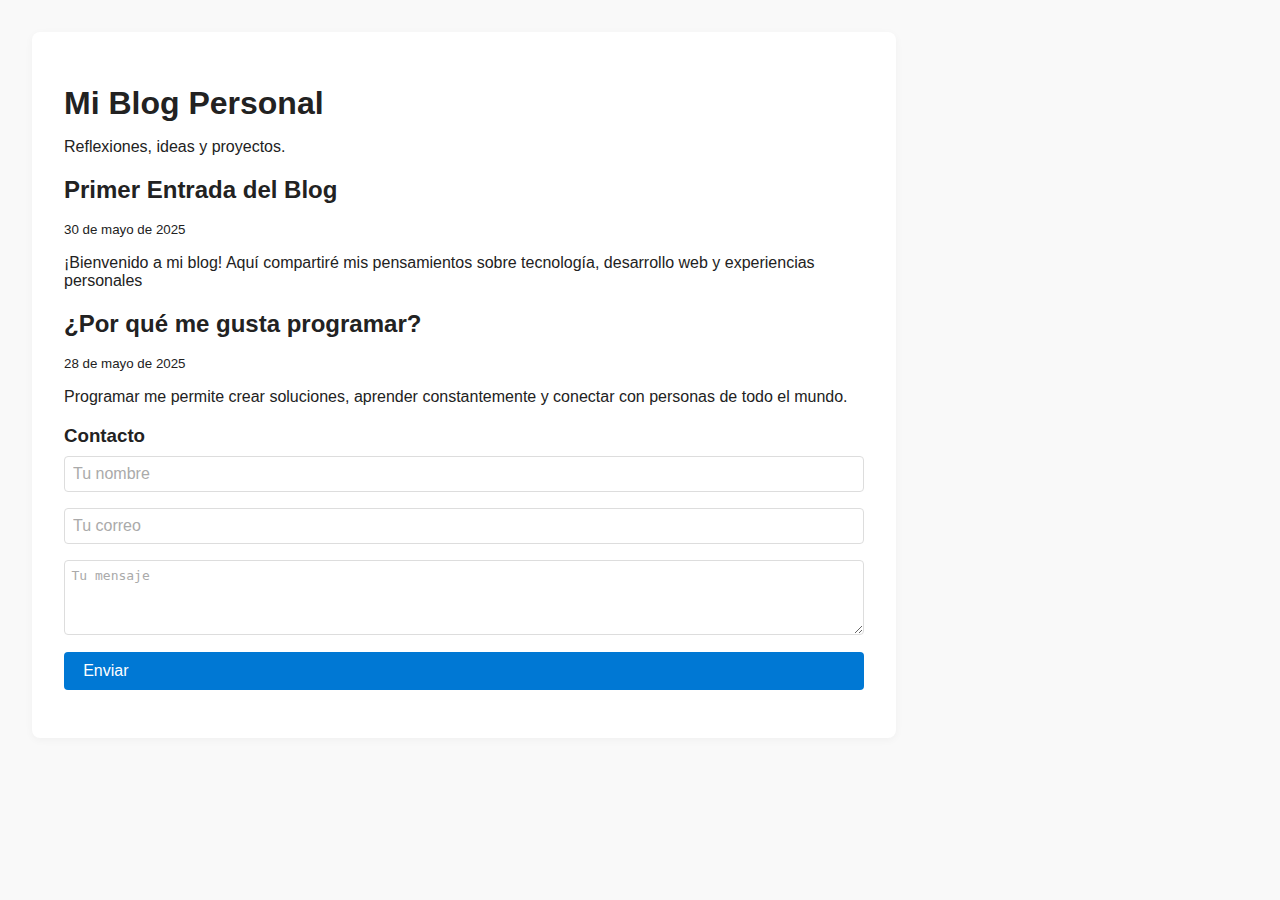
<file: index.html>
<!DOCTYPE html>
<html lang="es">
<head>
    <meta charset="UTF-8">
    <meta name="viewport" content="width=device-width, initial-scale=1.0">
    <title>Mi Blog Personal</title>
    <link rel="stylesheet" href="estilos.css">
</head>
<body>
    <div class="container">
        <header>
            <h1>Mi Blog Personal</h1>
            <p>Reflexiones, ideas y proyectos.</p>
        </header>
        <article>
            <h2>Primer Entrada del Blog</h2>
            <p><small>30 de mayo de 2025</small></p>
            <p>
                ¡Bienvenido a mi blog! Aquí compartiré mis pensamientos sobre tecnología, desarrollo web y experiencias personales
            </p>
        </article>
        <article>
            <h2>¿Por qué me gusta programar?</h2>
            <p><small>28 de mayo de 2025</small></p>
            <p>
                Programar me permite crear soluciones, aprender constantemente y conectar con personas de todo el mundo.
            </p>
        </article>
        <section>
            <h3>Contacto</h3>
            <form>
                <input type="text" placeholder="Tu nombre" required>
                <input type="email" placeholder="Tu correo" required>
                <textarea placeholder="Tu mensaje" rows="4" required></textarea>
                <input type="submit" value="Enviar">
            </form>
        </section>
    </div>
</body>
</html>
</file>
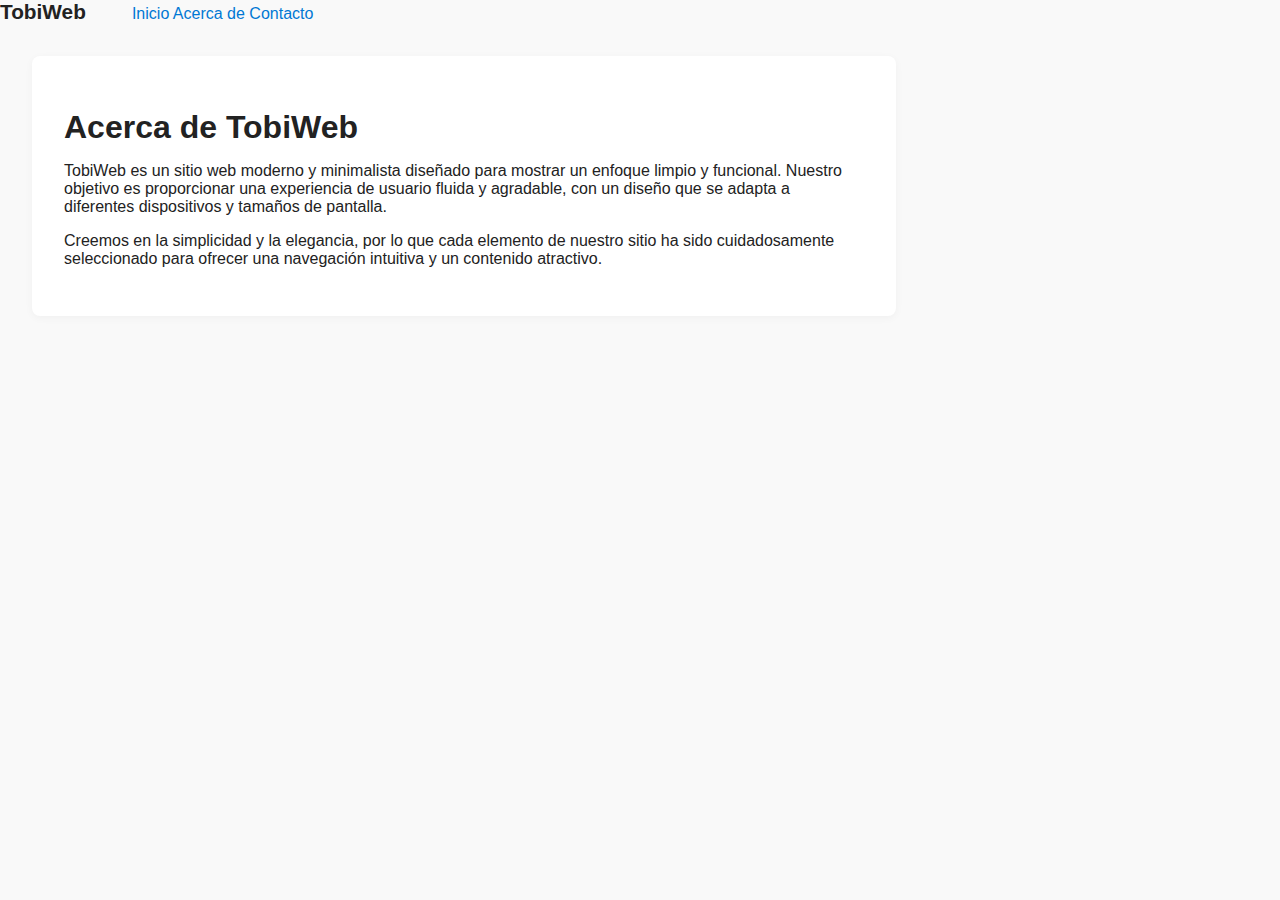
<file: acerca.html>
<!DOCTYPE html>
<html lang="es">
<head>
    <meta charset="UTF-8">
    <meta name="viewport" content="width=device-width, initial-scale=1.0">
    <title>TobiWeb - Acerca</title>
    <link href="estilos.css" rel="stylesheet" />
</head>
<body>
    <nav>
        <span class="logo" style="font-weight:700; font-size:1.3em; margin-right:2em;">TobiWeb</span>
        <a href="index.html">Inicio</a>
        <a href="acerca.html">Acerca de</a>
        <a href="contacto.html">Contacto</a>
    </nav>
    <div class="container">
        <div class="card">
            <h1>Acerca de TobiWeb</h1>
            <p>
                TobiWeb es un sitio web moderno y minimalista diseñado para mostrar
                un enfoque limpio y funcional. Nuestro objetivo es proporcionar una
                experiencia de usuario fluida y agradable, con un diseño que se adapta
                a diferentes dispositivos y tamaños de pantalla.
            </p>
            <p>
                Creemos en la simplicidad y la elegancia, por lo que cada elemento
                de nuestro sitio ha sido cuidadosamente seleccionado para ofrecer
                una navegación intuitiva y un contenido atractivo.
            </p>
        </div>
    </div>
</body>
</html>
</file>
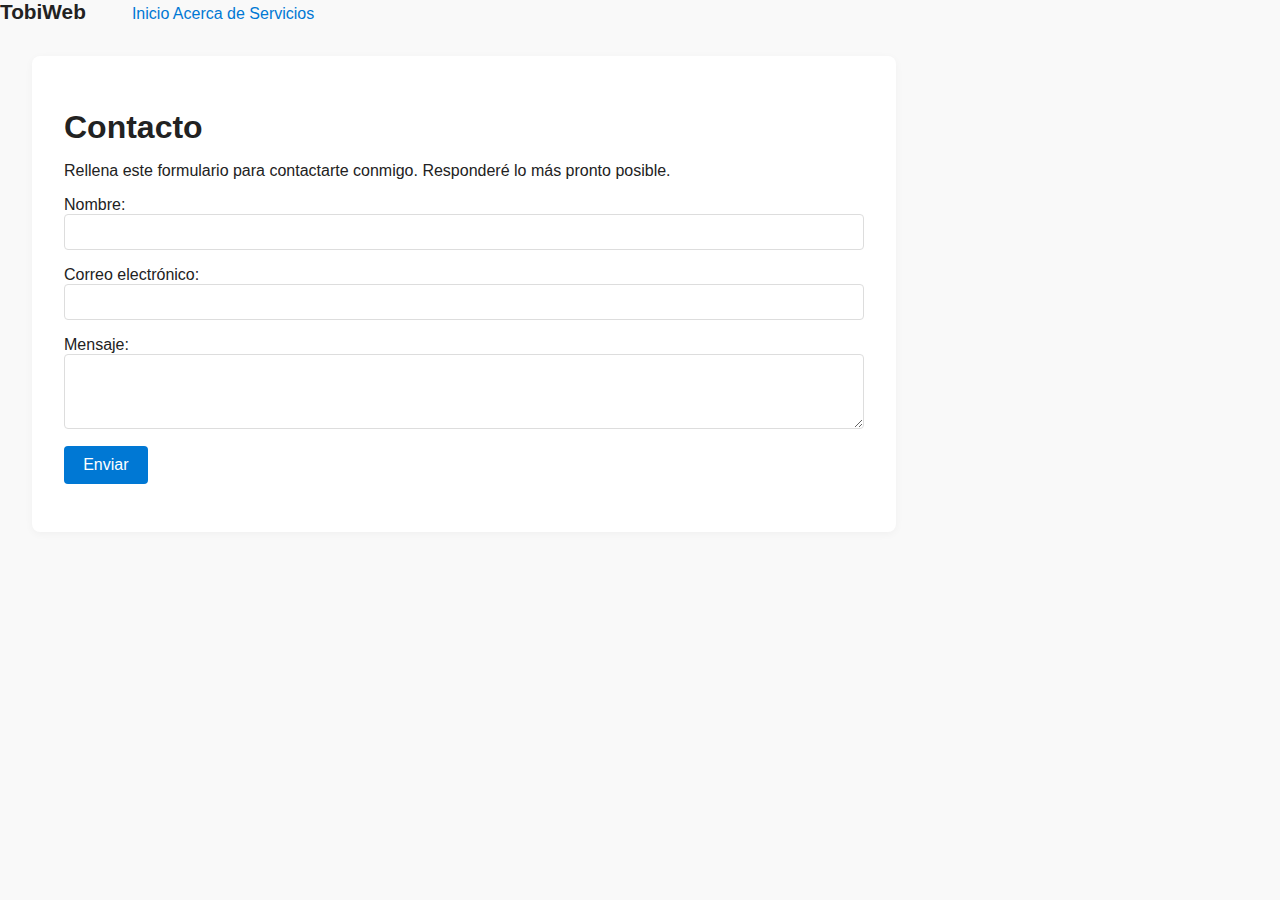
<file: contacto.html>
<!DOCTYPE html>
<html lang="es">

<head>
    <meta charset="UTF-8">
    <meta name="viewport" content="width=device-width, initial-scale=1.0">
    <title>TobiWeb - Contacto</title>
    <link href="estilos.css" rel="stylesheet" />
</head>

<body>
    <nav>
        <span class="logo" style="font-weight:700; font-size:1.3em; margin-right:2em;">TobiWeb</span>
        <a href="index.html">Inicio</a>
        <a href="acerca.html">Acerca de</a>
        <a href="servicios.html">Servicios</a>
    </nav>

    <div class="container">
        <div class="card">
            <h1>Contacto</h1>
            <p>Rellena este formulario para contactarte conmigo. Responderé lo más pronto posible.</p>
            <form id="contactForm" action="https://formspree.io/f/mjvowzqk" method="POST">
                <label for="name">Nombre:</label>
                <input type="text" id="name" name="name" required>

                <label for="email">Correo electrónico:</label>
                <input type="email" id="email" name="_replyto" required>

                <label for="message">Mensaje:</label>
                <textarea id="message" name="message" rows="4" required></textarea>

                <button type="submit">Enviar</button>
            </form>
            <div id="formMsg" style="margin-top:1em;"></div>
        </div>
    </div>
    <script>
        const form = document.getElementById('contactForm');
        const formMsg = document.getElementById('formMsg');
        form.addEventListener('submit', async function (e) {
            e.preventDefault();
            formMsg.textContent = "Enviando...";
            const data = new FormData(form);
            try {
                const response = await fetch(form.action, {
                    method: form.method,
                    body: data,
                    headers: { 'Accept': 'application/json' }
                });
                if (response.ok) {
                    formMsg.textContent = "¡Mensaje enviado correctamente!";
                    form.reset();
                } else {
                    formMsg.textContent = "Hubo un error al enviar el mensaje. Intenta nuevamente.";
                }
            } catch {
                formMsg.textContent = "No se pudo conectar con el servidor.";
            }
        });
    </script>
</body>
</html>
</file>
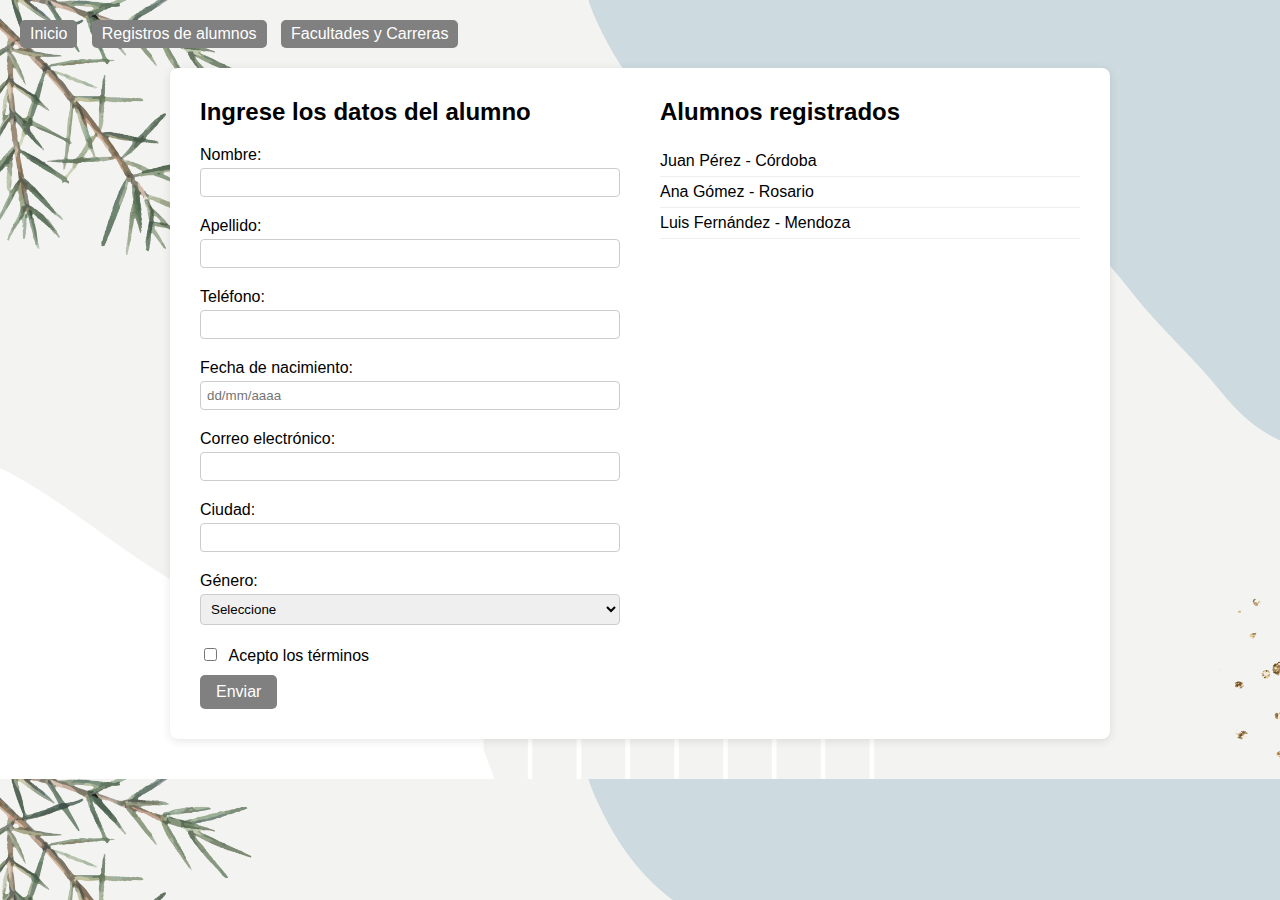
<file: registros.html>
<!DOCTYPE html>
<html lang="es">

<head>
    <meta charset="UTF-8">
    <meta name="viewport" content="width=device-width, initial-scale=1.0">
    <title>Registro de Alumnos - Universidad Futura</title>
    <style>
        body {
            font-family: Arial, sans-serif;
            background-image: url("/recursos/16282087_rm141-nunny-02b.jpg");
            background-size: cover;
            color: #000000;
            margin: 0;
            padding: 20px;
        }

        .container {
            max-width: 900px;
            margin: 20px auto;
            background: rgb(255, 255, 255);
            padding: 20px;
            border-radius: 8px;
            box-shadow: 0 2px 10px rgba(0, 0, 0, 0.1);
            display: flex;
            gap: 20px;
        }

        .columna1,
        .columna2 {
            width: 50%;
            padding: 10px;
            box-sizing: border-box;
        }

        .columna1 h2,
        .columna2 h2 {
            margin-top: 0;
        }

        label {
            display: block;
            margin-top: 10px;
            margin-bottom: 4px;
        }

        input,
        select {
            width: 100%;
            padding: 6px;
            margin-bottom: 10px;
            border-radius: 4px;
            border: 1px solid #ccc;
            box-sizing: border-box;
        }

        .checkbox {
            width: auto;
            margin-right: 8px;
        }

        button[type="submit"] {
            background-color: gray;
            color: white;
            border: none;
            padding: 8px 16px;
            border-radius: 5px;
            cursor: pointer;
            font-size: 16px;
        }

        .alumnos-lista {
            margin-top: 10px;
        }

        .alumno-item {
            border-bottom: 1px solid #eee;
            padding: 6px 0;
        }

        .button {
            background-color: gray;
            color: white;
            border: none;
            padding: 5px 10px;
            border-radius: 5px;
            cursor: pointer;
            font-size: 16px;
            margin-right: 10px;
        }

        .button a {
            color: white;
            text-decoration: none;
        }

        .button:hover {
            background-color: #555;
        }
    </style>
</head>

<body>
    <div>
        <button class="button">
            <a href="1-Inicio.html">Inicio</a>
        </button>
        <button class="button">
            <a href="2-Registro.html">Registros de alumnos</a>
        </button>
        <button class="button">
            <a href="3-Facultades_Carreras.html">Facultades y Carreras</a>
        </button>
        <div class="container">
            <div class="columna1">
                <h2>Ingrese los datos del alumno</h2>
                <form>
                    <label for="nombre">Nombre:</label>
                    <input type="text" id="nombre" name="nombre" required>

                    <label for="apellido">Apellido:</label>
                    <input type="text" id="apellido" name="apellido" required>

                    <label for="telefono">Teléfono:</label>
                    <input type="tel" id="telefono" name="telefono" required pattern="[0-9]{10,15}">

                    <label for="fecha">Fecha de nacimiento:</label>
                    <input type="text" id="fecha" name="fecha" placeholder="dd/mm/aaaa" pattern="\d{2}/\d{2}/\d{4}"
                        required>

                    <label for="correo">Correo electrónico:</label>
                    <input type="email" id="correo" name="correo" required>

                    <label for="ciudad">Ciudad:</label>
                    <input type="text" id="ciudad" name="ciudad" required>

                    <label for="genero">Género:</label>
                    <select id="genero" name="genero" required>
                        <option value="">Seleccione</option>
                        <option value="masculino">Masculino</option>
                        <option value="femenino">Femenino</option>
                        <option value="otro">Otro</option>
                    </select>

                    <label>
                        <input type="checkbox" class="checkbox" id="terminos" required>
                        Acepto los términos
                    </label>

                    <button type="submit">Enviar</button>
                </form>
            </div>
            <div class="columna2">
                <h2>Alumnos registrados</h2>
                <div class="alumnos-lista">
                    <div class="alumno-item">Juan Pérez - Córdoba</div>
                    <div class="alumno-item">Ana Gómez - Rosario</div>
                    <div class="alumno-item">Luis Fernández - Mendoza</div>
                    <!-- Puedes agregar más ejemplos estáticos aquí -->
                </div>
            </div>
        </div>
    </div>
</body>

</html>
</file>
<file: estilos.css>
body {
    background: #f9f9f9;
    color: #222;
    font-family: 'Segoe UI', Arial, sans-serif;
    margin: 0;
    padding: 0;
    /* Alinea todo el contenido al inicio (izquierda) */
    text-align: left;
}

h1, h2, h3, h4, h5, h6 {
    font-weight: 600;
    margin-bottom: 0.5em;
    text-align: left; /* Asegura títulos alineados a la izquierda */
}

a {
    color: #0078d4;
    text-decoration: none;
    transition: color 0.2s;
}
a:hover {
    color: #005fa3;
}

button, input[type="submit"] {
    background: #0078d4;
    color: #fff;
    border: none;
    padding: 0.6em 1.2em;
    border-radius: 4px;
    cursor: pointer;
    font-size: 1em;
    transition: background 0.2s;
    text-align: left; /* Opcional, por si hay texto largo en botones */
}
button:hover, input[type="submit"]:hover {
    background: #005fa3;
}

.container {
    max-width: 800px;
    margin: 2em 0 2em 2em; /* Solo margen izquierdo */
    padding: 2em;
    background: #fff;
    border-radius: 8px;
    box-shadow: 0 2px 8px rgba(0,0,0,0.04);
    text-align: left; /* Asegura alineación izquierda dentro del contenedor */
}

input, textarea, select {
    width: 100%;
    padding: 0.5em;
    margin-bottom: 1em;
    border: 1px solid #ddd;
    border-radius: 4px;
    font-size: 1em;
    box-sizing: border-box;
    text-align: left;
}

::-webkit-input-placeholder { color: #aaa; }
::-moz-placeholder { color: #aaa; }
:-ms-input-placeholder { color: #aaa; }
::placeholder { color: #aaa; }
</file>
